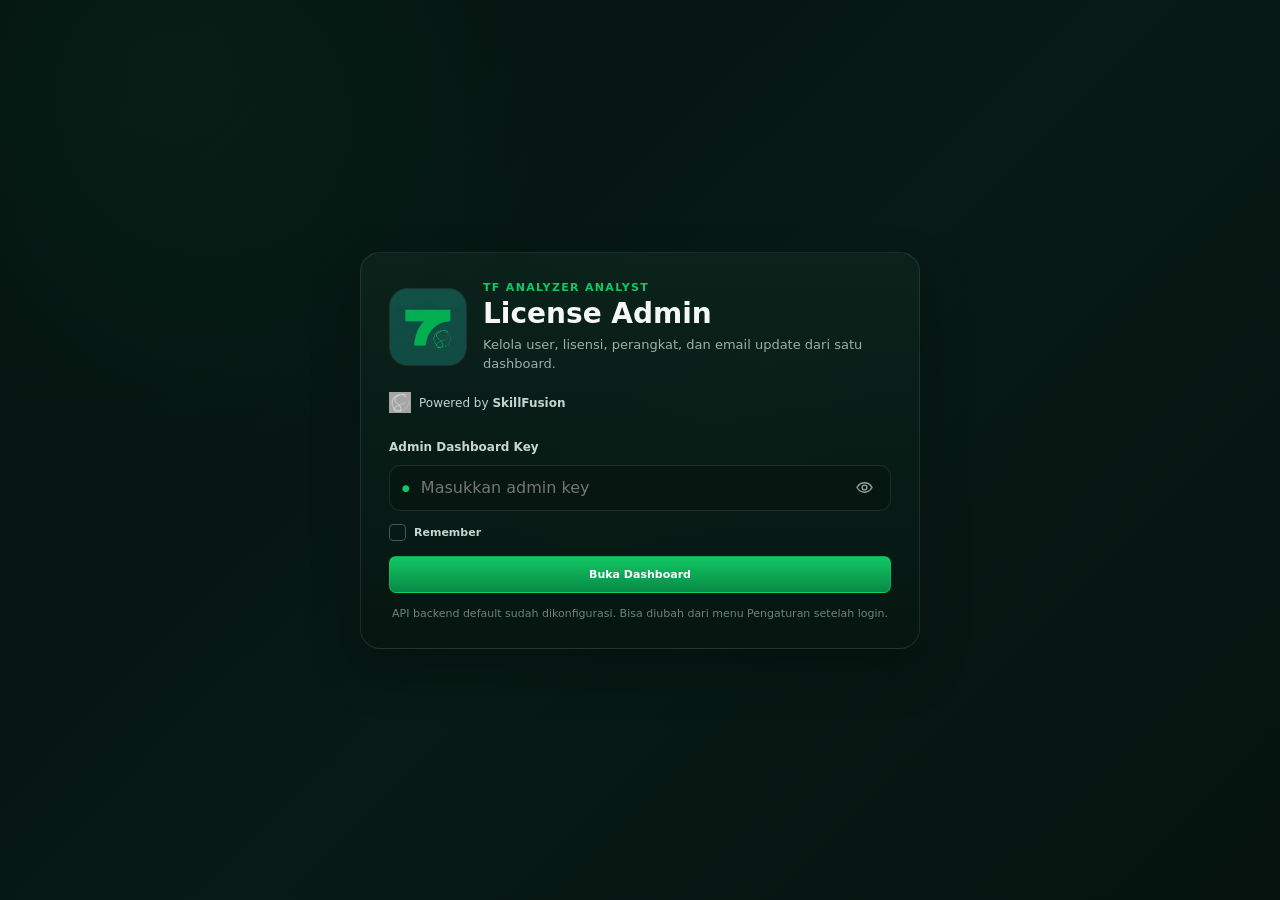
<file: index.html>
<!doctype html>
<html lang="id">
<head>
  <meta charset="utf-8" />
  <meta name="viewport" content="width=device-width,initial-scale=1,viewport-fit=cover" />
  <meta name="theme-color" content="#061511" />
  <meta name="color-scheme" content="dark" />
  <title>TF Analyzer Analyst — License Admin</title>
  <link rel="preload" href="assets/tf-analyzer-primary-v306.webp" as="image" type="image/webp" fetchpriority="high" />
  <link rel="stylesheet" href="styles.css?v=20261006-expiry" />
</head>
<body>
  <div class="ambient ambient-a"></div>
  <div class="ambient ambient-b"></div>

  <section id="loginView" class="auth-shell">
    <div class="auth-card">
      <div class="auth-brand">
        <img src="assets/tf-analyzer-primary-v306.webp" alt="TF Analyzer Analyst" class="auth-primary-logo" width="78" height="78" decoding="async" fetchpriority="high" />
        <div>
          <div class="eyebrow">TF ANALYZER ANALYST</div>
          <h1>License Admin</h1>
          <p>Kelola user, lisensi, perangkat, dan email update dari satu dashboard.</p>
        </div>
      </div>

      <div class="auth-branding">
        <img src="assets/skillfusion-mark-v306.webp" alt="SkillFusion" width="22" height="22" decoding="async" />
        <span>Powered by <strong>SkillFusion</strong></span>
      </div>

      <form id="loginForm" class="auth-form">
        <label for="adminKeyInput">Admin Dashboard Key</label>
        <div class="input-shell admin-key-shell">
          <span class="input-icon">●</span>
          <input id="adminKeyInput" type="password" autocomplete="current-password" required placeholder="Masukkan admin key" />
          <button id="toggleAdminKeyVisibility" class="password-toggle" type="button" aria-label="Tampilkan Admin Key" title="Tampilkan Admin Key" aria-pressed="false" style="-webkit-appearance:none;appearance:none;width:38px;height:38px;min-width:38px;min-height:38px;padding:0;margin:0;border:0;border-radius:8px;background:transparent;color:#8fa39b;display:inline-grid;place-items:center;line-height:0;cursor:pointer;touch-action:manipulation;">
            <svg class="eye-icon eye-open" width="20" height="20" viewBox="0 0 24 24" fill="none" stroke="currentColor" stroke-width="1.9" stroke-linecap="round" stroke-linejoin="round" aria-hidden="true" focusable="false" style="display:block;pointer-events:none;">
              <path d="M2.5 12s3.5-6 9.5-6 9.5 6 9.5 6-3.5 6-9.5 6-9.5-6-9.5-6Z"></path>
              <circle cx="12" cy="12" r="3"></circle>
            </svg>
            <svg class="eye-icon eye-closed" width="20" height="20" viewBox="0 0 24 24" fill="none" stroke="currentColor" stroke-width="1.9" stroke-linecap="round" stroke-linejoin="round" aria-hidden="true" focusable="false" style="display:none;pointer-events:none;">
              <path d="M3 3l18 18"></path>
              <path d="M10.6 6.2A10.7 10.7 0 0 1 12 6c6.3 0 9.7 6 9.7 6a16 16 0 0 1-3 3.8"></path>
              <path d="M6.2 6.3C3.7 8.1 2.3 12 2.3 12s3.4 6 9.7 6c1.7 0 3.2-.4 4.5-1"></path>
              <path d="M9.9 9.9a3 3 0 0 0 4.2 4.2"></path>
            </svg>
          </button>
        </div>
        <label class="remember-row" for="rememberAdminKey">
          <input id="rememberAdminKey" type="checkbox" />
          <span class="remember-box" aria-hidden="true"><span>✓</span></span>
          <strong>Remember</strong>
        </label>
        <button class="button button-primary button-wide" type="submit">Buka Dashboard</button>
      </form>
      <div id="configWarning" class="alert alert-error" hidden></div>
      <div class="auth-foot">API backend default sudah dikonfigurasi. Bisa diubah dari menu Pengaturan setelah login.</div>
    </div>
  </section>

  <div id="appView" class="app-shell" hidden>
    <header class="topbar">
      <div class="topbar-product">
        <img src="assets/tf-analyzer-primary-v306.webp" alt="TF Analyzer Analyst" class="topbar-logo" width="68" height="68" decoding="async" />
        <div>
          <div class="topbar-title">TF ANALYZER ANALYST</div>
          <div class="topbar-subtitle">License Admin Dashboard</div>
          <div class="owner-topline">Owner · Wilie Jonathan</div>
        </div>
      </div>

      <div class="skillfusion-mini" aria-label="SkillFusion branding">
        <img src="assets/skillfusion-mark-v306.webp" alt="SkillFusion logo" width="32" height="32" decoding="async" />
        <div>
          <strong>SkillFusion</strong>
          <span>Brand Ecosystem</span>
        </div>
      </div>
    </header>

    <aside class="sidebar">
      <nav class="side-nav" aria-label="Admin Navigation">
        <button class="nav-item active" data-nav="dashboard" type="button">
          <span class="nav-icon">▦</span><span>Dashboard</span>
        </button>
        <button class="nav-item" data-nav="add-user" type="button">
          <span class="nav-icon">＋</span><span>Tambah User</span>
        </button>
        <button class="nav-item" data-nav="users" type="button">
          <span class="nav-icon">☷</span><span>Manajemen User</span>
        </button>
        <button class="nav-item" data-nav="settings" type="button">
          <span class="nav-icon">⚙</span><span>Pengaturan</span>
        </button>
      </nav>

      <section class="daily-summary">
        <h3>Ringkasan Hari Ini</h3>
        <div class="summary-row"><span><i class="summary-dot active"></i>Total User</span><strong id="sideTotal">0</strong></div>
        <div class="summary-row"><span><i class="summary-dot active"></i>PC Online</span><strong id="sidePc">0</strong></div>
        <div class="summary-row"><span><i class="summary-dot active"></i>Mobile Online</span><strong id="sideMobile">0</strong></div>
        <div class="summary-row"><span><i class="summary-dot active"></i>Active License</span><strong id="sideActive">0</strong></div>
        <div class="summary-row"><span><i class="summary-dot muted"></i>Expired</span><strong id="sideExpired">0</strong></div>
      </section>

      <div class="sidebar-footer">
        <span>© 2026 SkillFusion</span>
        <strong>TF Analyzer Analyst</strong>
        <span class="owner-credit">Owner · Wilie Jonathan</span>
        <button id="lockBtn" class="text-button" type="button">Lock Dashboard</button>
      </div>
    </aside>

    <main class="content">
      <section id="dashboardSection" class="view-section active-section">
        <div class="stats-grid">
          <article class="stat-card">
            <div><span>TOTAL USER</span><strong id="statTotal">0</strong><small>Semua Terdaftar</small></div>
            <div class="stat-icon">◎</div>
          </article>
          <article class="stat-card">
            <div><span>LICENSE ACTIVE</span><strong id="statActive">0</strong><small>Lisensi Aktif</small><small class="expired-count">Expired User : <b id="statExpired">0</b></small></div>
            <div class="stat-icon">◆</div>
          </article>
          <article class="stat-card">
            <div><span>PC ONLINE</span><strong id="statPc">0</strong><small>Perangkat PC Online</small></div>
            <div class="stat-icon">▣</div>
          </article>
          <article class="stat-card">
            <div><span>MOBILE ONLINE</span><strong id="statMobile">0</strong><small>Perangkat Mobile Online</small></div>
            <div class="stat-icon">▯</div>
          </article>
        </div>

        <section class="panel search-panel">
          <div class="search-box">
            <span class="search-symbol">⌕</span>
            <input id="searchInput" type="search" placeholder="Cari email, token, plan, status, device, license id, dll..." autocomplete="off" />
            <span id="searchCount" class="search-count">0 user</span>
          </div>
        </section>

        <section id="usersSection" class="panel users-panel">
          <div class="panel-head">
            <div>
              <div class="panel-kicker">DAFTAR USER</div>
              <h2>License Users</h2>
            </div>
            <div class="bulk-actions">
              <button id="resetAllBtn" class="button button-reset-all" type="button" title="Reset slot PC + Mobile untuk semua user">↻ RESET ALL</button>
              <button id="sendAllBtn" class="button button-success" type="button">✉ SEND EMAIL ALL</button>
              <button id="sendAllUpdateBtn" class="button button-warning" type="button">✉ SEND EMAIL ALL UPDATE</button>
            </div>
          </div>

          <p id="emailReport" role="status" hidden style="white-space:pre-wrap;overflow-wrap:anywhere"></p>

          <div class="table-scroll desktop-table">
            <table>
              <thead>
                <tr>
                  <th>Status</th>
                  <th>Email</th>
                  <th>Plan</th>
                  <th>Token</th>
                  <th>License</th>
                  <th>Expired</th>
                  <th>Last Seen PC</th>
                  <th>Last Seen Mobile</th>
                  <th>Action</th>
                </tr>
              </thead>
              <tbody id="usersBody"></tbody>
            </table>
          </div>

          <div id="mobileUsers" class="mobile-users"></div>
          <div id="emptyState" class="empty-state" hidden>Tidak ada user yang cocok.</div>

          <div class="pagination-bar">
            <div id="pageSummary" class="page-summary">Menampilkan 0 data</div>
            <div class="pagination-controls">
              <button id="prevPageBtn" class="page-button" type="button">‹</button>
              <div id="pageButtons" class="page-buttons"></div>
              <button id="nextPageBtn" class="page-button" type="button">›</button>
              <select id="pageSizeSelect" class="page-size" aria-label="Jumlah data per halaman">
                <option value="5">5 / halaman</option>
                <option value="10" selected>10 / halaman</option>
                <option value="20">20 / halaman</option>
                <option value="50">50 / halaman</option>
              </select>
            </div>
          </div>
        </section>
      </section>

      <section id="addUserSection" class="view-section">
        <section class="panel form-panel">
          <div class="panel-head compact-head">
            <div>
              <div class="panel-kicker">TAMBAH USER</div>
              <h2>Buat License Baru</h2>
              <p>Email + plan akan menghasilkan token baru dari backend.</p>
            </div>
          </div>
          <form id="addUserForm" class="add-form">
            <label>
              <span>Email</span>
              <input id="newEmail" type="email" required placeholder="user@email.com" />
            </label>
            <label>
              <span>Plan</span>
              <select id="newPlan" required>
                <option value="">Pilih plan</option>
                <option value="TEST_1_DAY">Trial 1 Hari</option>
                <option value="MAIN_1M">1 Bulan</option>
                <option value="MAIN_3M">3 Bulan</option>
                <option value="MAIN_6M">6 Bulan</option>
                <option value="MAIN_1Y">1 Tahun</option>
                <option value="MAIN_PERMANENT">Permanent</option>
                <option value="BUNDLE_1M_ISIGNAL_1D">1 Bulan + iSignal 1 Hari</option>
                <option value="BUNDLE_1M_ISIGNAL_PREMIUM">1 Bulan + iSignal Premium</option>
                <option value="BUNDLE_3M_ISIGNAL_1D">3 Bulan + iSignal 1 Hari</option>
                <option value="BUNDLE_3M_ISIGNAL_PREMIUM">3 Bulan + iSignal Premium</option>
              </select>
            </label>
            <button class="button button-primary create-button" type="submit">+ Tambah User</button>
          </form>

          <div id="newTokenResult" class="token-result" hidden>
            <div>
              <span>TOKEN BARU</span>
              <strong id="newTokenValue"></strong>
            </div>
            <button id="copyNewTokenBtn" class="button button-secondary" type="button">Copy Token</button>
          </div>
        </section>
      </section>

      <section id="settingsSection" class="view-section">
        <section class="panel settings-panel">
          <div class="panel-head compact-head">
            <div>
              <div class="panel-kicker">PENGATURAN</div>
              <h2>System Settings</h2>
              <p>Pengaturan tersimpan khusus di browser ini.</p>
            </div>
          </div>

          <div class="settings-form-grid">
            <article class="setting-card">
              <div class="setting-head">
                <div>
                  <span>Backend API</span>
                  <strong id="apiStatusLabel">Configured</strong>
                </div>
                <i id="apiStatusDot" class="setting-status-dot"></i>
              </div>
              <label class="setting-field">
                <span>Custom Apps Script /exec URL</span>
                <input id="customApiUrlInput" type="url" spellcheck="false" placeholder="https://script.google.com/macros/s/.../exec" />
              </label>
              <div class="setting-actions">
                <button id="saveApiBtn" class="button button-primary" type="button">Save &amp; Test API</button>
                <button id="resetApiBtn" class="button" type="button">Reset Default</button>
              </div>
              <small id="apiStatusText">Menggunakan API default dari config.js.</small>
            </article>

            <article class="setting-card">
              <div class="setting-head">
                <div>
                  <span>Auto Refresh</span>
                  <strong id="autoRefreshLabel">Aktif</strong>
                </div>
                <label class="switch" title="Aktif/nonaktif auto refresh">
                  <input id="autoRefreshToggle" type="checkbox" checked />
                  <span></span>
                </label>
              </div>
              <label class="setting-field">
                <span>Interval</span>
                <select id="autoRefreshInterval">
                  <option value="10000">10 Detik</option>
                  <option value="15000">15 Detik</option>
                  <option value="30000">30 Detik</option>
                  <option value="60000">60 Detik</option>
                  <option value="120000">2 Menit</option>
                </select>
              </label>
              <small id="lastRefreshText">Belum ada refresh otomatis.</small>
            </article>

            <article class="setting-card brand-setting">
              <div class="setting-head">
                <div>
                  <span>Session</span>
                  <strong id="rememberStatusLabel">Tidak Disimpan</strong>
                </div>
              </div>
              <p><strong>Remember</strong> menyimpan Admin Key pada browser ini. Saat dashboard di-lock/logout, key tetap tersedia di kolom login sampai Anda memilih Forget.</p>
              <button id="forgetSessionBtn" class="button" type="button">Forget Saved Admin Key</button>
            </article>
          </div>
        </section>
      </section>
    </main>
  </div>

  <div id="planConfirmModal" class="confirm-modal" hidden aria-hidden="true">
    <div class="confirm-backdrop" data-modal-dismiss="true"></div>
    <section class="confirm-dialog" role="dialog" aria-modal="true" aria-labelledby="planConfirmTitle">
      <div class="confirm-icon">!</div>
      <div class="confirm-copy">
        <div class="panel-kicker">VERIFIKASI PERUBAHAN PLAN</div>
        <h3 id="planConfirmTitle">Confirm perubahan plan?</h3>
        <p id="planConfirmText">Pastikan plan yang dipilih sudah benar.</p>
        <div id="planConfirmSummary" class="confirm-summary"></div>
      </div>
      <div class="confirm-actions">
        <button id="planConfirmCancel" class="button confirm-cancel" type="button">Cancel</button>
        <button id="planConfirmOk" class="button button-primary confirm-ok" type="button">Confirm</button>
      </div>
    </section>
  </div>

  <div id="emailEditModal" class="confirm-modal" hidden aria-hidden="true">
    <div class="confirm-backdrop" data-modal-dismiss="true"></div>
    <form id="emailEditForm" class="confirm-dialog email-edit-dialog" role="dialog" aria-modal="true" aria-labelledby="emailEditTitle">
      <div class="confirm-icon edit-icon">✎</div>
      <div class="confirm-copy">
        <div class="panel-kicker">EDIT EMAIL USER</div>
        <h3 id="emailEditTitle">Ubah email</h3>
        <p>Email saat ini: <strong id="emailEditCurrent">-</strong></p>
        <label class="email-edit-field">
          <span>Email baru</span>
          <input id="emailEditInput" type="email" required autocomplete="off" spellcheck="false" placeholder="user@email.com" />
        </label>
        <small class="email-edit-note">TOKEN, LICENSE_ID, plan, dan data device tetap dipertahankan.</small>
      </div>
      <div class="confirm-actions">
        <button id="emailEditCancel" class="button confirm-cancel" type="button">Cancel</button>
        <button class="button button-primary confirm-ok" type="submit">Save Email</button>
      </div>
    </form>
  </div>

  <div id="deleteUserModal" class="confirm-modal delete-user-modal" hidden aria-hidden="true">
    <div class="confirm-backdrop" data-modal-dismiss="true"></div>
    <section class="confirm-dialog delete-dialog" role="dialog" aria-modal="true" aria-labelledby="deleteUserTitle">
      <div class="confirm-icon delete-icon">×</div>
      <div class="confirm-copy">
        <div class="panel-kicker danger-kicker">VERIFIKASI HAPUS USER</div>
        <h3 id="deleteUserTitle">Delete user?</h3>
        <p id="deleteUserText">Pastikan user yang dipilih sudah benar.</p>
        <div id="deleteUserSummary" class="delete-summary"></div>
      </div>
      <div class="confirm-actions">
        <button id="deleteUserNo" class="button confirm-cancel" type="button">No</button>
        <button id="deleteUserConfirm" class="button delete-confirm" type="button">Confirm</button>
      </div>
    </section>
  </div>

  <div id="resetAllModal" class="confirm-modal reset-all-modal" hidden aria-hidden="true">
    <div class="confirm-backdrop" data-reset-all-dismiss="true"></div>
    <section class="confirm-dialog reset-all-dialog" role="dialog" aria-modal="true" aria-labelledby="resetAllTitle">
      <div class="confirm-icon reset-all-icon">↻</div>
      <div class="confirm-copy">
        <div class="panel-kicker reset-all-kicker">RESET MASSAL PERANGKAT</div>
        <h3 id="resetAllTitle">Reset ALL PC + Mobile?</h3>
        <p>Tindakan ini akan mereset slot perangkat <strong>PC dan Mobile untuk seluruh user</strong>, termasuk user yang sedang online.</p>
        <div class="reset-all-summary">
          <div><span>Target</span><strong>SEMUA USER</strong></div>
          <div><span>PC</span><strong>RESET + OFFLINE</strong></div>
          <div><span>Mobile</span><strong>RESET + OFFLINE</strong></div>
          <small>Token, email, plan, LICENSE_ID, dan masa aktif tetap dipertahankan. Filter pencarian/pagination tidak membatasi aksi ini.</small>
        </div>
      </div>
      <div class="confirm-actions">
        <button id="resetAllNo" class="button confirm-cancel" type="button">No</button>
        <button id="resetAllConfirm" class="button reset-all-confirm" type="button">Confirm Reset ALL</button>
      </div>
    </section>
  </div>

  <div id="busyOverlay" class="busy-overlay" hidden>
    <div class="loader-ring"></div>
    <strong id="busyText">Memproses...</strong>
  </div>
  <div id="toast" class="toast" hidden></div>

  <script src="config.js?v=20261028-user-order-mail"></script>
  <script src="app.js?v=20261028-user-order-mail"></script>
</body>
</html>
</file>
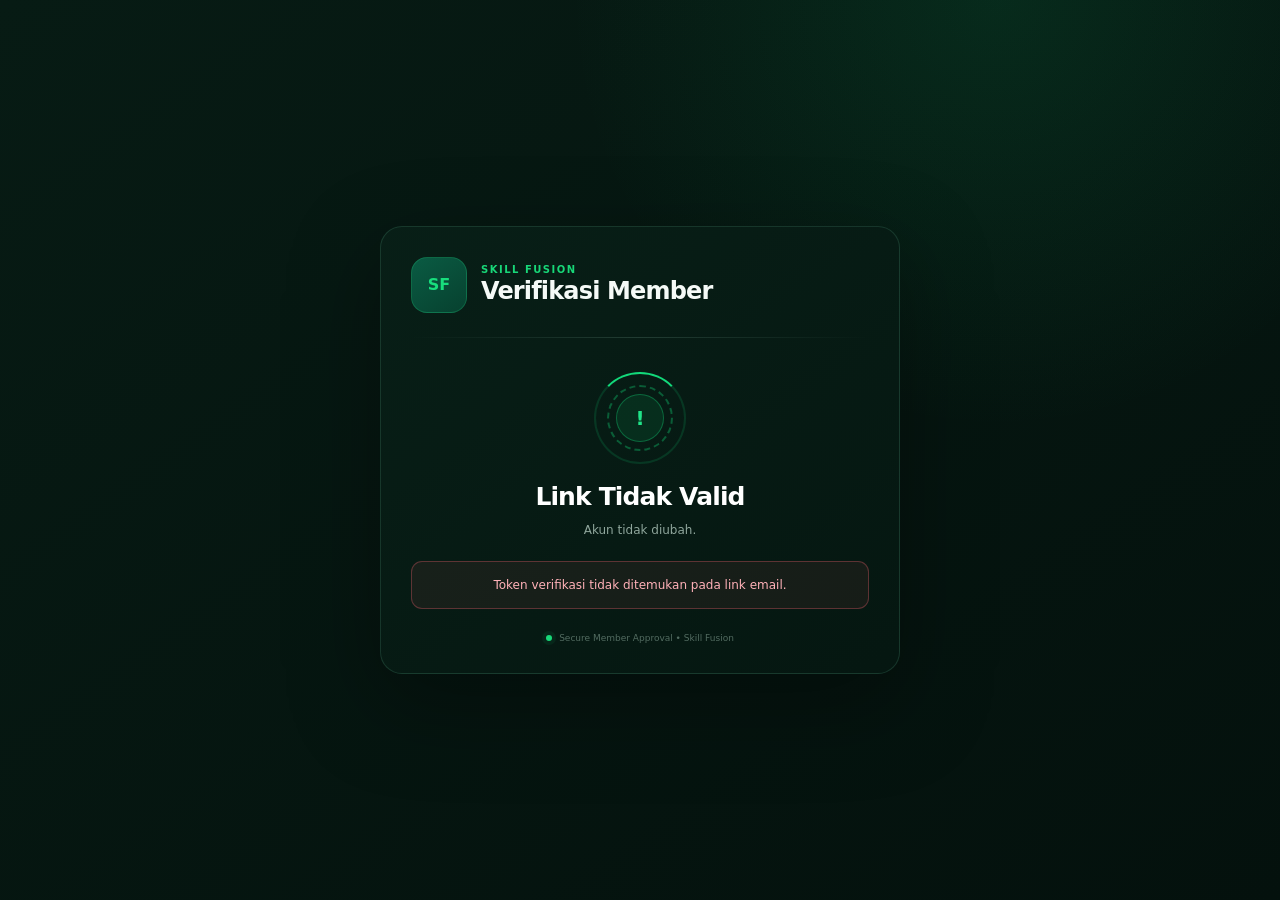
<file: member-approve.html>
<!doctype html>
<html lang="id">
<head>
  <meta charset="utf-8">
  <meta name="viewport" content="width=device-width,initial-scale=1,viewport-fit=cover">
  <meta name="color-scheme" content="dark">
  <meta name="theme-color" content="#061710">
  <title>Skill Fusion — Verifikasi Member</title>
  <style>
    *{box-sizing:border-box}html,body{margin:0;min-height:100%;font-family:Inter,ui-sans-serif,system-ui,-apple-system,BlinkMacSystemFont,"Segoe UI",sans-serif;background:#061710;color:#f5faf7}body{min-height:100vh;display:grid;place-items:center;padding:22px;background:radial-gradient(circle at 78% 0,rgba(18,217,122,.10),transparent 32%),linear-gradient(145deg,#071b14,#04110d)}
    .card{width:min(520px,100%);padding:30px;border:1px solid rgba(91,174,141,.20);border-radius:22px;background:linear-gradient(145deg,rgba(8,31,23,.99),rgba(5,23,17,.99));box-shadow:0 30px 90px rgba(0,0,0,.34)}
    .brand{display:flex;align-items:center;gap:14px}.logo{width:56px;height:56px;display:grid;place-items:center;border:1px solid rgba(37,221,133,.22);border-radius:16px;background:linear-gradient(145deg,#0a5b43,#07412f);color:#18dd7d;font-weight:900}.eyebrow{display:block;color:#18d778;font-size:10px;font-weight:900;letter-spacing:.15em}.brand h1{margin:4px 0 0;font-size:24px;line-height:1.08;letter-spacing:-.035em}.line{height:1px;margin:24px 0;background:linear-gradient(90deg,transparent,rgba(129,176,157,.22),transparent)}
    .state{text-align:center;padding:10px 0 2px}.rings{position:relative;width:92px;height:92px;margin:0 auto 18px;display:grid;place-items:center}.ring{position:absolute;inset:0;border-radius:50%;border:2px solid rgba(18,217,122,.15)}.ring.a{border-top-color:#12d97a;animation:spin 1s linear infinite}.ring.b{inset:13px;border-style:dashed;border-color:rgba(18,217,122,.35);animation:spin 1.7s linear infinite reverse}.core{width:48px;height:48px;display:grid;place-items:center;border-radius:50%;border:1px solid rgba(18,217,122,.34);background:rgba(18,217,122,.10);color:#20e488;font-size:20px;font-weight:900}@keyframes spin{to{transform:rotate(360deg)}}
    .state h2{margin:0;color:#fff;font-size:25px;letter-spacing:-.035em}.state p{margin:10px auto 0;max-width:410px;color:#8fa69c;font-size:12px;line-height:1.65}.result{margin-top:20px;padding:14px;border-radius:11px;border:1px solid rgba(18,217,122,.24);background:rgba(18,217,122,.07);color:#c9f3dc;font-size:12px;line-height:1.55;overflow-wrap:anywhere}.result.error{border-color:rgba(255,101,114,.30);background:rgba(255,101,114,.07);color:#ffb1b8}.result.warn{border-color:rgba(233,189,89,.30);background:rgba(233,189,89,.07);color:#efd38e}.done{margin-top:16px;color:#6f877c;font-size:10px;line-height:1.6}.foot{margin-top:22px;text-align:center;color:#526b60;font-size:9px}.dot{display:inline-block;width:6px;height:6px;margin-right:7px;border-radius:50%;background:#18d778;box-shadow:0 0 0 4px rgba(24,215,120,.07)}[hidden]{display:none!important}
  </style>
</head>
<body>
  <main class="card">
    <div class="brand"><div class="logo">SF</div><div><span class="eyebrow">SKILL FUSION</span><h1>Verifikasi Member</h1></div></div>
    <div class="line"></div>
    <section class="state">
      <div id="rings" class="rings"><span class="ring a"></span><span class="ring b"></span><span id="core" class="core">✓</span></div>
      <h2 id="title">Mengaktifkan Member...</h2>
      <p id="subtitle">Mohon tunggu. Sistem sedang mengaktifkan akun member melalui link aman satu kali pakai.</p>
      <div id="result" class="result" hidden></div>
      <div id="doneText" class="done" hidden>Proses selesai. Anda tidak perlu membuka Admin Dashboard. Halaman ini boleh ditutup.</div>
    </section>
    <div class="foot"><span class="dot"></span>Secure Member Approval • Skill Fusion</div>
  </main>

  <script>
  (()=>{
    "use strict";
    const API_URL="https://script.google.com/macros/s/AKfycbzUbx40vGvuCS4hQEOdfs-DeSU_TY-9zWXXPZzOKn3D9h0m5pQQYD6GGNCefufvsrv2eA/exec";
    const token=new URLSearchParams(location.search).get("token")||"";
    const title=document.getElementById("title");
    const subtitle=document.getElementById("subtitle");
    const result=document.getElementById("result");
    const rings=document.getElementById("rings");
    const core=document.getElementById("core");
    const doneText=document.getElementById("doneText");

    function finish(kind,heading,text,done=true){
      rings.querySelectorAll(".ring").forEach(el=>el.style.animation="none");
      result.className="result"+(kind?" "+kind:"");
      result.textContent=text;
      result.hidden=false;
      title.textContent=heading;
      subtitle.textContent=kind==="error"?"Akun tidak diubah.":"Status member sudah diperbarui secara otomatis.";
      core.textContent=kind==="error"?"!":"✓";
      doneText.hidden=!done;
    }

    async function approve(){
      if(!token){finish("error","Link Tidak Valid","Token verifikasi tidak ditemukan pada link email.",false);return}
      const c=new AbortController();
      const timer=setTimeout(()=>c.abort(),35000);
      try{
        const r=await fetch(API_URL,{method:"POST",headers:{"Content-Type":"text/plain;charset=utf-8"},cache:"no-store",redirect:"follow",signal:c.signal,body:JSON.stringify({action:"member_auth",command:"approve_registration",approvalToken:token})});
        const raw=await r.text();
        let p;
        try{p=JSON.parse(raw||"{}")}catch(_){throw new Error("Response server tidak valid.")}
        if(!r.ok||p.success===false||p.ok===false){const e=new Error(p.message||p.error||p.code||`HTTP_${r.status}`);e.code=p.code||"";throw e}
        finish("","Member Berhasil Diaktifkan",p.message||`Akun ${p.email||"member"} sudah ACTIVE. Email konfirmasi telah dikirim ke user.`);
      }catch(e){
        const code=String(e.code||"").toUpperCase();
        if(code==="APPROVAL_ALREADY_USED") finish("warn","Link Sudah Digunakan",e.message||"Link approval ini sudah pernah digunakan.");
        else if(code==="APPROVAL_EXPIRED") finish("error","Link Kedaluwarsa",e.message||"Link approval sudah kedaluwarsa.",false);
        else finish("error","Verifikasi Gagal",e.name==="AbortError"?"Server sedang lambat. Silakan buka link kembali.":(e.message||"Approval gagal."),false);
      }finally{clearTimeout(timer)}
    }

    approve();
  })();
  </script>
</body>
</html>
</file>
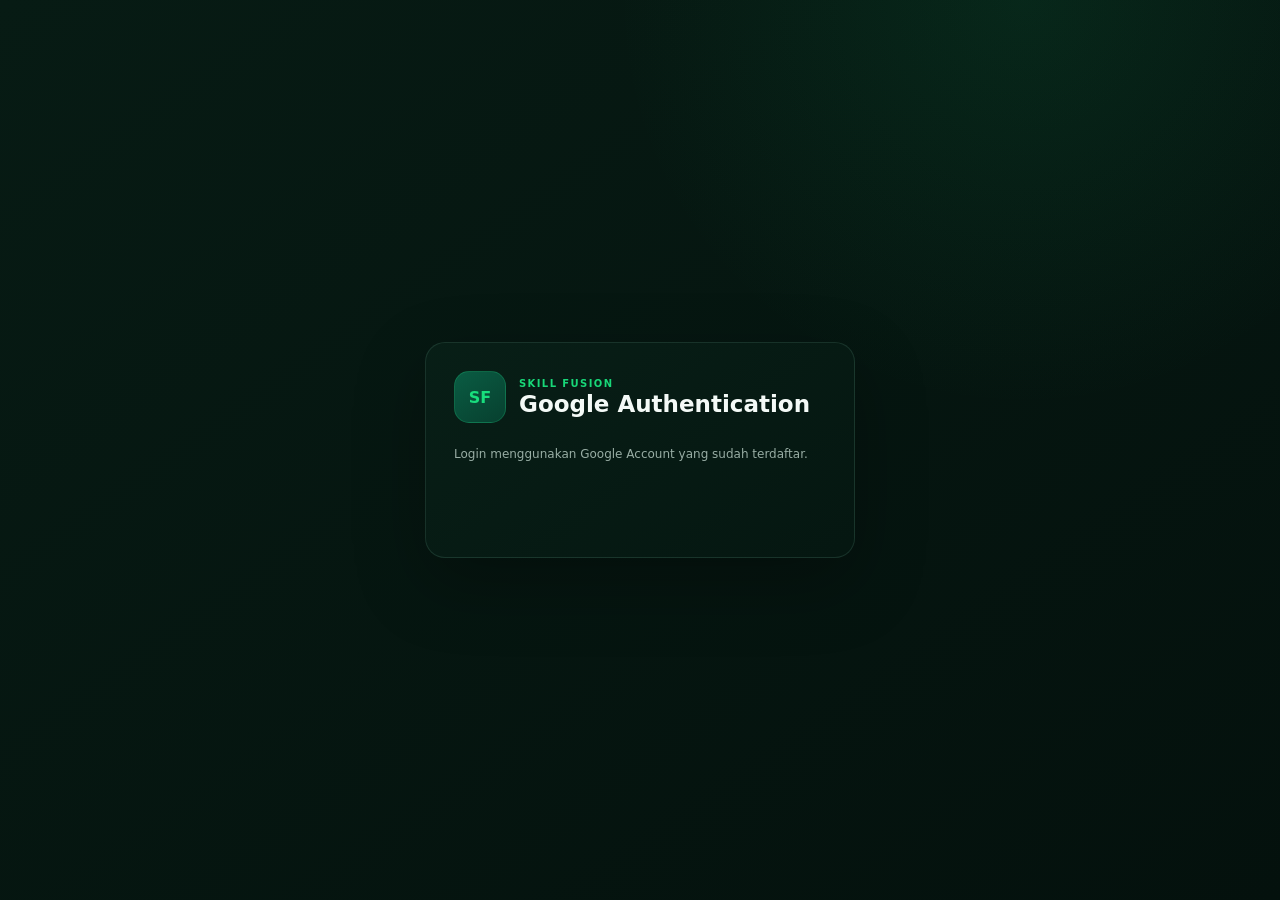
<file: member-auth-relay.html>
<!doctype html>
<html lang="id">
<head>
<meta charset="utf-8">
<meta name="viewport" content="width=device-width,initial-scale=1,viewport-fit=cover">
<meta name="color-scheme" content="dark">
<title>Skill Fusion — Google Authentication</title>
<style>
*{box-sizing:border-box}html,body{margin:0;min-height:100%;font-family:Inter,ui-sans-serif,system-ui,-apple-system,BlinkMacSystemFont,"Segoe UI",sans-serif;background:#061710;color:#f4faf7}body{min-height:100vh;display:grid;place-items:center;padding:20px;background:radial-gradient(circle at 80% 0,rgba(23,205,116,.09),transparent 30%),linear-gradient(145deg,#071b14,#04110d)}.card{width:min(430px,100%);padding:28px;border:1px solid rgba(106,165,142,.18);border-radius:20px;background:linear-gradient(145deg,rgba(8,31,23,.98),rgba(5,23,17,.99));box-shadow:0 25px 70px rgba(0,0,0,.28)}.brand{display:flex;align-items:center;gap:13px}.logo{width:52px;height:52px;display:grid;place-items:center;border-radius:15px;border:1px solid rgba(36,224,135,.22);background:linear-gradient(145deg,#0a5c43,#07402f);color:#18dd7d;font-weight:900}.eyebrow{display:block;color:#18d778;font-size:10px;font-weight:900;letter-spacing:.14em}.brand h1{margin:3px 0 0;font-size:23px;line-height:1.1}.copy{margin:22px 0 18px;color:#98ada4;font-size:12px;line-height:1.6}.google{min-height:46px;display:flex;justify-content:center;align-items:center}.msg{margin-top:16px;padding:11px 12px;border-radius:10px;border:1px solid rgba(24,215,120,.22);background:rgba(24,215,120,.07);color:#bdf2d5;font-size:11px;line-height:1.5;overflow-wrap:anywhere}.msg.error{border-color:rgba(255,101,114,.28);background:rgba(255,101,114,.07);color:#ffafb6}.msg.warn{border-color:rgba(233,189,89,.30);background:rgba(233,189,89,.07);color:#eed28a}.loading{margin-top:16px;display:flex;align-items:center;justify-content:center;gap:9px;color:#9cb0a7;font-size:11px}.spin{width:17px;height:17px;border:2px solid rgba(24,215,120,.16);border-top-color:#18d778;border-radius:50%;animation:spin .75s linear infinite}@keyframes spin{to{transform:rotate(360deg)}}[hidden]{display:none!important}
</style>
</head>
<body>
<main class="card">
  <div class="brand"><div class="logo">SF</div><div><span class="eyebrow">SKILL FUSION</span><h1>Google Authentication</h1></div></div>
  <p class="copy" id="copy">Pilih Google Account untuk melanjutkan.</p>
  <div id="googleBtn" class="google"></div>
  <div id="loading" class="loading" hidden><span class="spin"></span><span id="loadingText">Memverifikasi Google Account...</span></div>
  <div id="msg" class="msg" hidden></div>
</main>
<script src="https://accounts.google.com/gsi/client" async defer></script>
<script>
(()=>{
  "use strict";
  const API_URL="https://script.google.com/macros/s/AKfycbzUbx40vGvuCS4hQEOdfs-DeSU_TY-9zWXXPZzOKn3D9h0m5pQQYD6GGNCefufvsrv2eA/exec";
  const CLIENT_ID="115969098046-alnc03479m380nhjk9n0fqtqhboa0081.apps.googleusercontent.com";
  const MEMBER_URL="https://skillfusion.framer.website/Memberarea";
  const FRAMER_ORIGIN="https://skillfusion.framer.website";
  const qs=new URLSearchParams(location.search);
  const mode=qs.get("mode")==="register"?"register":"login";
  const callerOrigin=qs.get("origin")||"*";
  const msg=document.getElementById("msg"),loading=document.getElementById("loading"),loadingText=document.getElementById("loadingText"),host=document.getElementById("googleBtn");
  let activePacket=null,ackReceived=false,fallbackTimer=null;

  document.getElementById("copy").textContent=mode==="register"?"Daftar menggunakan Google Account Anda.":"Login menggunakan Google Account yang sudah terdaftar.";
  const show=(text,type="")=>{msg.textContent=text||"";msg.className="msg"+(type?" "+type:"");msg.hidden=!text};
  const busy=(on,text="Memverifikasi Google Account...")=>{loading.hidden=!on;loadingText.textContent=text;host.hidden=!!on};

  function postPacket(packet){
    try{
      if(!window.opener||window.opener.closed)return false;
      let sent=false;
      try{window.opener.top.postMessage(packet,FRAMER_ORIGIN);sent=true}catch(_){}
      try{window.opener.postMessage(packet,callerOrigin==="null"?"*":callerOrigin);sent=true}catch(_){}
      return sent;
    }catch(_){return false}
  }

  function notify(payload){postPacket({source:"skill-fusion-auth-relay",...payload})}
  const closeSoon=(ms=350)=>setTimeout(()=>{try{window.close()}catch(_){}},ms);

  function fallbackToMemberArea(){
    if(ackReceived||!activePacket)return;
    const token=String(activePacket.sessionToken||"").trim();
    if(!token){busy(false);show("Session token tidak tersedia.","error");return}
    busy(true,"Membuka Member Area...");
    show("Login berhasil. Menyiapkan akses Member Area...");
    const handoff=MEMBER_URL+"#sf_handoff="+encodeURIComponent(token);
    try{
      if(window.opener&&!window.opener.closed){
        window.opener.top.location=handoff;
        closeSoon(500);
        return;
      }
    }catch(_){}
    busy(false);
    show("Login berhasil tetapi Member Area tidak dapat dibuka otomatis. Tutup popup lalu coba lagi.","warn");
  }

  function startActiveHandoff(payload){
    activePacket={source:"skill-fusion-auth-relay",...payload};
    ackReceived=false;
    busy(true,"Menyimpan session aman...");
    show("");
    postPacket(activePacket);
    clearTimeout(fallbackTimer);
    fallbackTimer=setTimeout(fallbackToMemberArea,1800);
  }

  window.addEventListener("message",event=>{
    const data=event.data||{};
    if(data.source!=="skill-fusion-session-ack"||!activePacket)return;
    if(data.ok){
      ackReceived=true;
      clearTimeout(fallbackTimer);
      busy(true,"Session tersimpan. Membuka Member Area...");
      show("Session aman berhasil disimpan.");
      closeSoon(300);
    }else{
      clearTimeout(fallbackTimer);
      fallbackToMemberArea();
    }
  });

  async function api(command,data={}){
    const c=new AbortController(),t=setTimeout(()=>c.abort(),35000);
    try{
      const r=await fetch(API_URL,{method:"POST",headers:{"Content-Type":"text/plain;charset=utf-8"},cache:"no-store",redirect:"follow",signal:c.signal,body:JSON.stringify({action:"member_auth",command,userAgent:navigator.userAgent,...data})});
      const raw=await r.text();
      let p;try{p=JSON.parse(raw||"{}")}catch(_){throw new Error("INVALID_SERVER_RESPONSE")}
      if(!r.ok||p.success===false||p.ok===false){const e=new Error(p.message||p.error||p.code||"AUTH_FAILED");e.code=p.code||p.status||"";throw e}
      return p;
    }catch(e){if(e&&e.name==="AbortError")throw new Error("Server sedang lambat. Silakan coba lagi.");throw e}finally{clearTimeout(t)}
  }

  function isExistingActiveRegistration(reg){return String(reg?.status||"").toUpperCase()==="ACTIVE"&&String(reg?.message||"").trim()==="Akun sudah aktif. Silakan Login."}
  function isExistingPendingRegistration(reg){return String(reg?.status||"").toUpperCase()==="PENDING"&&String(reg?.message||"").trim()==="Google Account berhasil diverifikasi. Akun menunggu persetujuan admin."}

  async function handleGoogle(response){
    if(!response?.credential)return;
    busy(true);show("");
    try{
      if(mode==="register"){
        const reg=await api("register",{credential:response.credential});
        const status=String(reg.status||"").toUpperCase();
        if(isExistingActiveRegistration(reg)){const text="Email Google ini sudah terdaftar sebagai Member Skill Fusion. Silakan gunakan menu Login, bukan Sign Up / Register.";show(text,"warn");notify({ok:false,mode,status:"EMAIL_ALREADY_REGISTERED",message:text});closeSoon(900);return}
        if(isExistingPendingRegistration(reg)){const text="Email Google ini sudah terdaftar dan masih menunggu verifikasi admin. Anda tidak perlu mendaftar ulang.";show(text,"warn");notify({ok:true,mode,status:"PENDING",alreadyRegistered:true,message:text});closeSoon(900);return}
        if(status==="PENDING"){const text="Google Account berhasil diverifikasi. Akun sedang menunggu verifikasi admin Skill Fusion.";show(text,"warn");notify({ok:true,mode,status:"PENDING",message:text});closeSoon(900);return}
        if(status==="SUSPENDED"){const text="Email Google ini sudah terdaftar, tetapi account sedang di-Suspend.";show(text,"error");notify({ok:false,mode,status:"SUSPENDED",message:text});closeSoon(900);return}
        const login=await api("google_login",{credential:response.credential});
        startActiveHandoff({ok:true,mode,status:"ACTIVE",sessionToken:login.sessionToken,expiresAt:login.expiresAt,member:login.member,redirectUrl:login.redirectUrl||MEMBER_URL});
        return;
      }
      const login=await api("google_login",{credential:response.credential});
      startActiveHandoff({ok:true,mode,status:"ACTIVE",sessionToken:login.sessionToken,expiresAt:login.expiresAt,member:login.member,redirectUrl:login.redirectUrl||MEMBER_URL});
    }catch(e){
      const code=String(e.code||"").toUpperCase();let text=e.message||"Proses autentikasi gagal.",type="error";
      if(code==="PENDING_APPROVAL"){text="Google Account sudah terdaftar dan masih menunggu verifikasi admin Skill Fusion.";type="warn"}
      else if(code==="NOT_REGISTERED"){text="Email belum terdaftar. Silakan Register terlebih dahulu.";type="warn"}
      else if(code==="ACCOUNT_SUSPENDED"){text="Account sedang di-Suspend."}
      show(text,type);notify({ok:false,mode,status:code,message:text});if(code==="PENDING_APPROVAL")closeSoon(900);busy(false)
    }
  }

  function init(){
    if(!window.google?.accounts?.id){setTimeout(init,120);return}
    google.accounts.id.initialize({client_id:CLIENT_ID,callback:handleGoogle,auto_select:false,cancel_on_tap_outside:true,ux_mode:"popup"});
    google.accounts.id.renderButton(host,{type:"standard",theme:"filled_black",size:"large",shape:"rectangular",text:mode==="register"?"signup_with":"signin_with",logo_alignment:"left",width:Math.min(360,Math.max(260,host.clientWidth||320))});
  }
  init();
})();
</script>
</body>
</html>
</file>
<file: styles.css>
:root {
  --bg: #061410;
  --bg-2: #081c16;
  --panel: #0a1d18;
  --panel-2: #0c231c;
  --line: rgba(255,255,255,.09);
  --line-soft: rgba(255,255,255,.055);
  --text: #f4f7f5;
  --muted: #9cafaa;
  --green: #10c865;
  --green-2: #078d48;
  --green-soft: rgba(16,200,101,.12);
  --gold: #e0b56c;
  --yellow: #f5ae15;
  --blue: #4387f5;
  --red: #e24c5c;
  --gray-dot: #52625d;
  --radius: 14px;
  --shadow: 0 22px 48px rgba(0,0,0,.26);
}
* { box-sizing: border-box; }
[hidden] { display: none !important; }
html { background: var(--bg); }
body {
  margin: 0;
  min-height: 100vh;
  font-family: Inter, ui-sans-serif, system-ui, -apple-system, BlinkMacSystemFont, "Segoe UI", sans-serif;
  color: var(--text);
  background:
    radial-gradient(circle at 13% 8%, rgba(10,127,76,.11), transparent 28%),
    linear-gradient(135deg, #05110e 0%, #071a15 52%, #06130f 100%);
}
button, input, select { font: inherit; }
button { cursor: pointer; }
.ambient { position: fixed; border-radius: 50%; filter: blur(90px); pointer-events: none; opacity: .08; z-index: -1; }
.ambient-a { width: 520px; height: 520px; background: #00d36d; top: -200px; left: -220px; }
.ambient-b { width: 480px; height: 480px; background: #d4a85e; right: -250px; top: 40px; }

/* AUTH */
.auth-shell { min-height: 100vh; display: grid; place-items: center; padding: 20px; }
.auth-card {
  width: min(560px, 100%);
  padding: 28px;
  border: 1px solid var(--line);
  border-radius: 20px;
  background: linear-gradient(180deg, rgba(11,35,28,.96), rgba(6,23,18,.97));
  box-shadow: var(--shadow);
}
.auth-brand { display: flex; gap: 16px; align-items: center; }
.auth-primary-logo { width: 78px; height: 78px; border-radius: 18px; object-fit: cover; border: 1px solid var(--line); }
.eyebrow { color: var(--green); font-weight: 800; font-size: 11px; letter-spacing: .12em; }
.auth-brand h1 { margin: 3px 0 5px; font-size: 28px; }
.auth-brand p { margin: 0; color: var(--muted); font-size: 13px; line-height: 1.5; }
.auth-branding {
  display: inline-flex; align-items: center; gap: 8px; margin-top: 18px;
  color: #c5d3cf; font-size: 12px;
}
.auth-branding img { width: 22px; height: 22px; object-fit: contain; }
.auth-form { display: grid; gap: 11px; margin-top: 22px; }
.auth-form label { color: #c8d6d2; font-size: 12px; font-weight: 600; }
.input-shell { min-height: 46px; display: flex; align-items: center; gap: 9px; border: 1px solid var(--line); border-radius: 11px; padding: 0 12px; background: #061712; }
.input-icon { color: var(--green); font-size: 9px; }
.input-shell input { flex: 1; min-width: 0; border: 0; outline: 0; color: var(--text); background: transparent; }
.admin-key-shell { padding-right: 7px; }
.password-toggle {
  width: 36px;
  height: 36px;
  flex: 0 0 36px;
  display: inline-grid;
  place-items: center;
  border: 0;
  border-radius: 8px;
  background: transparent;
  color: #8fa39b;
  cursor: pointer;
  transition: background .16s ease, color .16s ease, transform .16s ease;
  -webkit-appearance: none;
  appearance: none;
  padding: 0;
  margin: 0;
  line-height: 0;
  touch-action: manipulation;
}
.password-toggle:hover { background: rgba(255,255,255,.055); color: #dce8e3; }
.password-toggle:focus-visible { outline: 2px solid rgba(16,200,101,.72); outline-offset: 1px; }
.password-toggle:active { transform: scale(.96); }
.password-toggle .eye-icon {
  width: 19px;
  height: 19px;
  fill: none;
  stroke: currentColor;
  stroke-width: 1.8;
  stroke-linecap: round;
  stroke-linejoin: round;
  pointer-events: none;
}
.password-toggle .eye-closed { display: none; }
.password-toggle.is-visible .eye-open { display: none; }
.password-toggle.is-visible .eye-closed { display: block; }
.auth-foot { margin-top: 14px; color: #6f827b; font-size: 11px; text-align: center; }
.alert { margin-top: 12px; border-radius: 10px; padding: 10px 12px; font-size: 12px; }
.alert-error { border: 1px solid rgba(226,76,92,.30); background: rgba(226,76,92,.10); color: #ffadb7; }

/* APP GRID */
.app-shell {
  min-height: 100vh;
  display: grid;
  grid-template-columns: 220px minmax(0,1fr);
  grid-template-rows: 104px minmax(0,1fr);
  grid-template-areas: "header header" "sidebar main";
  width: min(1540px, 100%);
  margin: 0 auto;
  border-left: 1px solid rgba(255,255,255,.03);
  border-right: 1px solid rgba(255,255,255,.03);
  background: rgba(4,15,12,.36);
}
.topbar {
  grid-area: header;
  min-height: 104px;
  display: flex;
  align-items: center;
  justify-content: space-between;
  gap: 20px;
  padding: 15px 28px;
  border-bottom: 1px solid var(--line);
  background: rgba(4,16,13,.95);
}
.topbar-product { display: flex; align-items: center; gap: 16px; min-width: 0; }
.topbar-logo { width: 68px; height: 68px; border-radius: 14px; object-fit: cover; border: 1px solid var(--line); box-shadow: 0 8px 24px rgba(0,0,0,.24); }
.topbar-title { font-size: 23px; line-height: 1.1; font-weight: 800; letter-spacing: .02em; }
.topbar-subtitle { margin-top: 5px; color: var(--green); font-size: 16px; font-weight: 500; }
.skillfusion-mini { display: flex; align-items: center; gap: 8px; flex-shrink: 0; opacity: .88; }
.skillfusion-mini img { width: 32px; height: 32px; object-fit: contain; }
.skillfusion-mini strong { display: block; font-size: 14px; line-height: 1.1; }
.skillfusion-mini span { display: block; color: #7f918b; font-size: 9px; letter-spacing: .06em; margin-top: 2px; }

.sidebar {
  grid-area: sidebar;
  position: sticky;
  top: 0;
  align-self: start;
  min-height: calc(100vh - 104px);
  display: flex;
  flex-direction: column;
  gap: 18px;
  padding: 22px 16px 18px;
  border-right: 1px solid var(--line-soft);
  background: linear-gradient(180deg, rgba(5,25,19,.92), rgba(4,18,15,.85));
}
.side-nav { display: grid; gap: 8px; }
.nav-item {
  width: 100%; min-height: 48px; display: flex; align-items: center; gap: 12px;
  border: 0; border-radius: 9px; padding: 0 14px;
  color: #c2ceca; background: transparent; text-align: left; font-weight: 500;
}
.nav-item:hover { background: rgba(255,255,255,.035); color: white; }
.nav-item.active { background: linear-gradient(90deg, rgba(0,120,60,.65), rgba(0,83,44,.34)); color: white; }
.nav-icon { width: 20px; color: #b8c8c2; font-size: 19px; text-align: center; }
.nav-item.active .nav-icon { color: #00ef7a; }
.daily-summary {
  margin-top: auto;
  padding: 15px;
  border: 1px solid var(--line);
  border-radius: 10px;
  background: rgba(255,255,255,.025);
}
.daily-summary h3 { margin: 0 0 14px; font-size: 13px; }
.summary-row { display: flex; justify-content: space-between; align-items: center; gap: 10px; margin: 10px 0; font-size: 12px; }
.summary-row span { color: var(--muted); }
.summary-dot { display: inline-block; width: 7px; height: 7px; border-radius: 50%; margin-right: 8px; }
.summary-dot.active { background: #1abb65; }
.summary-dot.muted { background: #5d706a; }
.sidebar-footer { display: grid; gap: 3px; color: #8c9b96; font-size: 10px; }
.sidebar-footer strong { color: #b7c4c0; font-weight: 500; }
.text-button { width: max-content; margin-top: 8px; border: 0; padding: 0; color: #7fb69d; background: transparent; font-size: 10px; }
.text-button:hover { color: #b8f2d4; }

.content { grid-area: main; min-width: 0; padding: 24px; }
.view-section { display: none; }
.view-section.active-section { display: block; }
.stats-grid { display: grid; grid-template-columns: repeat(4, minmax(0,1fr)); gap: 16px; }
.stat-card {
  min-height: 135px; display: flex; align-items: center; justify-content: space-between; gap: 14px;
  padding: 18px 20px; border: 1px solid var(--line); border-radius: var(--radius);
  background: linear-gradient(140deg, rgba(255,255,255,.022), rgba(9,33,26,.66));
  box-shadow: 0 10px 30px rgba(0,0,0,.15);
}
.stat-card span { display: block; color: #d2dad7; font-size: 12px; font-weight: 700; }
.stat-card strong { display: block; margin: 8px 0 3px; font-size: 29px; }
.stat-card small { color: var(--muted); font-size: 11px; }
.stat-icon { color: #0bab59; font-size: 38px; opacity: .95; }
.panel {
  margin-top: 18px;
  border: 1px solid var(--line-soft);
  border-radius: var(--radius);
  background: linear-gradient(180deg, rgba(11,31,25,.80), rgba(7,24,19,.72));
  box-shadow: 0 18px 42px rgba(0,0,0,.16);
}
.search-panel { padding: 12px 16px; }
.search-box { display: flex; align-items: center; gap: 10px; min-height: 48px; border: 1px solid rgba(255,255,255,.055); border-radius: 9px; padding: 0 13px; background: rgba(255,255,255,.025); }
.search-symbol { font-size: 19px; color: #d8e1de; }
.search-box input { flex: 1; min-width: 0; border: 0; outline: 0; background: transparent; color: var(--text); font-size: 13px; }
.search-box input::placeholder { color: #889b94; }
.search-count { color: #768a83; font-size: 10px; white-space: nowrap; }
.users-panel { overflow: hidden; }
.panel-head { min-height: 62px; display: flex; align-items: center; justify-content: space-between; gap: 14px; padding: 13px 20px; border-bottom: 1px solid var(--line); }
.panel-kicker { color: var(--green); font-weight: 800; font-size: 12px; letter-spacing: .05em; }
.panel-head h2 { margin: 3px 0 0; font-size: 14px; font-weight: 600; color: #c7d2ce; }
.bulk-actions { display: flex; gap: 9px; flex-wrap: wrap; }
.button {
  min-height: 37px; border: 1px solid var(--line); border-radius: 7px; padding: 0 13px;
  color: white; background: rgba(255,255,255,.04); font-size: 11px; font-weight: 700;
}
.button:hover { filter: brightness(1.08); }
.button-wide { width: 100%; }
.button-primary { background: linear-gradient(180deg, #12c763, #078a46); border-color: rgba(20,224,110,.33); }
.button-success { background: linear-gradient(180deg, #31bc5c, #178a43); border-color: rgba(52,211,100,.35); }
.button-warning { background: linear-gradient(180deg, #ffbe25, #e29a00); border-color: #f6ad0a; color: #1c1a0c; }
.button-reset-all { background: linear-gradient(180deg, #ef5364, #bd2537); border-color: rgba(255,111,128,.48); color: #fff; box-shadow: 0 8px 22px rgba(189,37,55,.16); }
.button-reset-all:hover { filter: brightness(1.1); }
.button-secondary { background: linear-gradient(180deg, #4b8df4, #346ece); border-color: rgba(102,157,255,.45); }
.table-scroll { width: 100%; overflow-x: auto; }
table { width: 100%; border-collapse: collapse; min-width: 1100px; }
th, td { padding: 12px 13px; border-bottom: 1px solid rgba(255,255,255,.055); text-align: left; vertical-align: middle; font-size: 11px; }
th { color: #cbd5d1; background: rgba(11,32,26,.92); font-size: 10px; font-weight: 700; text-transform: uppercase; }
tbody tr:hover { background: rgba(255,255,255,.022); }
.status-cell { min-width: 75px; white-space: nowrap; }
.status-dot { width: 10px; height: 10px; display: inline-block; border-radius: 50%; margin: 0 5px; background: var(--gray-dot); }
.status-dot.online { background: #28c96f; box-shadow: 0 0 11px rgba(40,201,111,.38); }
.status-dot.offline { background: #4e5d59; }
.plan-pill, .state-pill { display: inline-block; border-radius: 5px; padding: 4px 7px; font-size: 9px; background: rgba(39,182,93,.22); color: #b7f6cd; border: 1px solid rgba(50,200,106,.18); }
.state-pill.inactive { background: rgba(226,76,92,.16); border-color: rgba(226,76,92,.25); color: #ffb6bf; }
.token-box { display: flex; align-items: center; gap: 7px; min-width: 205px; }
.token-text { max-width: 165px; overflow: hidden; text-overflow: ellipsis; white-space: nowrap; color: #d3dfda; font-family: ui-monospace, SFMono-Regular, Menlo, Consolas, monospace; font-size: 10px; }
.actions { display: flex; flex-wrap: wrap; gap: 5px; min-width: 265px; }
.actions .button, .actions button { min-height: 28px; padding: 0 8px; border-radius: 5px; font-size: 9px; }
.action-reset { background: linear-gradient(180deg, #2fa65b, #18763e); border: 1px solid rgba(65,190,106,.3); color: white; }
.action-mail { background: linear-gradient(180deg, #4b83df, #3566bd); border: 1px solid rgba(95,151,246,.35); color: white; }
.action-update { background: linear-gradient(180deg, #efac19, #cc8500); border: 1px solid rgba(255,186,31,.35); color: #161309; }
mark { background: #f0d46a; color: #142018; border-radius: 2px; padding: 0 2px; }
.empty-state { padding: 28px; text-align: center; color: var(--muted); font-size: 12px; }
.pagination-bar { min-height: 62px; display: flex; align-items: center; justify-content: space-between; gap: 12px; padding: 12px 18px; }
.page-summary { color: #c3ceca; font-size: 11px; }
.pagination-controls { display: flex; align-items: center; gap: 7px; flex-wrap: wrap; justify-content: flex-end; }
.page-button { width: 34px; height: 34px; border-radius: 6px; border: 1px solid var(--line); background: rgba(255,255,255,.015); color: #d7e1dd; }
.page-button.active { border-color: #0da554; background: #087b40; color: white; }
.page-button:disabled { opacity: .35; cursor: default; }
.page-buttons { display: flex; gap: 6px; }
.page-size { min-height: 34px; border: 1px solid var(--line); border-radius: 6px; padding: 0 8px; background: #081a15; color: #d2ddd8; font-size: 10px; }
.mobile-users { display: none; }

/* ADD USER */
.form-panel { padding: 22px; }
.compact-head { padding: 0 0 18px; border-bottom: 1px solid var(--line); }
.compact-head h2 { font-size: 22px; color: white; }
.compact-head p { margin: 7px 0 0; color: var(--muted); font-size: 12px; }
.add-form { display: grid; grid-template-columns: minmax(220px,1.2fr) minmax(180px,1fr) auto; gap: 12px; align-items: end; padding-top: 20px; }
.add-form label { display: grid; gap: 7px; }
.add-form label span { color: #b8c7c2; font-size: 11px; font-weight: 600; }
.add-form input, .add-form select { min-height: 42px; border: 1px solid var(--line); border-radius: 8px; padding: 0 11px; color: white; background: #061712; outline: none; }
.create-button { min-height: 42px; }
.token-result { margin-top: 16px; display: flex; align-items: center; justify-content: space-between; gap: 12px; border: 1px solid rgba(16,200,101,.22); border-radius: 10px; padding: 14px; background: rgba(16,200,101,.07); }
.token-result span { display: block; color: #89b99e; font-size: 9px; letter-spacing: .08em; }
.token-result strong { display: block; margin-top: 4px; font-family: ui-monospace, SFMono-Regular, Menlo, Consolas, monospace; font-size: 12px; word-break: break-all; }
.settings-panel { padding: 22px; }
.settings-grid { display: grid; grid-template-columns: repeat(3,minmax(0,1fr)); gap: 12px; margin-top: 18px; }
.settings-grid article { border: 1px solid var(--line); border-radius: 10px; padding: 17px; background: rgba(255,255,255,.025); }
.settings-grid span, .settings-grid small { display: block; color: var(--muted); font-size: 10px; }
.settings-grid strong { display: block; margin: 7px 0 5px; font-size: 17px; }


/* REV303 — REMEMBER LOGIN + REAL SETTINGS */
.remember-row {
  display: grid;
  grid-template-columns: 18px 18px 1fr;
  align-items: center;
  gap: 9px;
  margin-top: 2px;
  color: #c9d6d2;
  cursor: pointer;
  user-select: none;
}
.remember-row > input {
  position: absolute;
  opacity: 0;
  pointer-events: none;
}
.remember-tick {
  width: 17px;
  height: 17px;
  display: grid;
  place-items: center;
  border-radius: 4px;
  border: 1px solid rgba(255,255,255,.18);
  background: #061712;
  color: transparent;
  font-size: 11px;
  transition: .18s ease;
}
.remember-row > input:checked + .remember-tick {
  background: var(--green-2);
  border-color: var(--green);
  color: white;
  box-shadow: 0 0 0 3px rgba(16,200,101,.09);
}
.remember-row > span:last-child { display: grid; gap: 1px; }
.remember-row strong { font-size: 11px; }
.remember-row small { color: #71857e; font-size: 9px; font-weight: 400; }
.state-pill.admin {
  background: linear-gradient(180deg, rgba(224,181,108,.22), rgba(224,181,108,.10));
  border-color: rgba(224,181,108,.34);
  color: #ffd997;
  font-weight: 800;
  letter-spacing: .04em;
}
.settings-form-grid {
  display: grid;
  grid-template-columns: repeat(3,minmax(0,1fr));
  gap: 12px;
  margin-top: 18px;
}
.setting-card {
  min-width: 0;
  border: 1px solid var(--line);
  border-radius: 11px;
  padding: 17px;
  background: rgba(255,255,255,.025);
}
.setting-head {
  display: flex;
  align-items: flex-start;
  justify-content: space-between;
  gap: 12px;
  margin-bottom: 14px;
}
.setting-head span,
.setting-field > span,
.setting-card > small {
  display: block;
  color: var(--muted);
  font-size: 10px;
}
.setting-head strong {
  display: block;
  margin-top: 5px;
  font-size: 17px;
}
.setting-status-dot {
  width: 9px;
  height: 9px;
  border-radius: 50%;
  margin-top: 5px;
  background: #5f706a;
}
.setting-status-dot.ok {
  background: #25cc70;
  box-shadow: 0 0 10px rgba(37,204,112,.35);
}
.setting-status-dot.bad { background: var(--red); }
.setting-field { display: grid; gap: 7px; }
.setting-field input,
.setting-field select {
  min-height: 40px;
  width: 100%;
  border: 1px solid var(--line);
  border-radius: 8px;
  padding: 0 10px;
  outline: none;
  color: #dce7e3;
  background: #061712;
}
.setting-field input:focus,
.setting-field select:focus { border-color: rgba(16,200,101,.38); }
.setting-actions { display: flex; gap: 7px; flex-wrap: wrap; margin: 11px 0 9px; }
.setting-actions .button { flex: 1 1 auto; }
.brand-setting p {
  color: #8fa29b;
  font-size: 11px;
  line-height: 1.6;
  margin: 0 0 14px;
}
.switch { position: relative; width: 42px; height: 24px; flex: 0 0 auto; }
.switch input { position: absolute; opacity: 0; }
.switch span {
  position: absolute;
  inset: 0;
  border-radius: 999px;
  background: #35443f;
  transition: .2s ease;
}
.switch span::after {
  content: "";
  position: absolute;
  width: 18px;
  height: 18px;
  top: 3px;
  left: 3px;
  border-radius: 50%;
  background: white;
  transition: .2s ease;
}
.switch input:checked + span { background: #0a9f52; }
.switch input:checked + span::after { transform: translateX(18px); }

/* MOBILE USER CARD */
.user-card { margin: 12px; border: 1px solid var(--line); border-radius: 11px; padding: 13px; background: rgba(255,255,255,.02); }
.user-card-top { display: flex; justify-content: space-between; gap: 10px; }
.user-card h3 { margin: 0; font-size: 13px; }
.user-card .license-id { margin-top: 4px; color: #72847e; font-size: 9px; word-break: break-all; }
.user-fields { display: grid; grid-template-columns: 1fr 1fr; gap: 8px; margin-top: 12px; }
.user-field { border: 1px solid rgba(255,255,255,.045); border-radius: 7px; padding: 8px; background: rgba(0,0,0,.08); }
.user-field span { display: block; color: #7f928b; font-size: 8px; text-transform: uppercase; }
.user-field strong { display: block; margin-top: 4px; font-size: 10px; word-break: break-word; }
.user-card-actions { display: flex; flex-wrap: wrap; gap: 6px; margin-top: 10px; }
.user-card-actions button { min-height: 30px; flex: 1 1 auto; border-radius: 6px; font-size: 9px; }

/* OVERLAY */
.busy-overlay { position: fixed; inset: 0; z-index: 100; display: grid; place-items: center; align-content: center; gap: 11px; background: rgba(3,11,9,.66); backdrop-filter: blur(6px); }
.loader-ring { width: 34px; height: 34px; border: 3px solid rgba(255,255,255,.12); border-top-color: var(--green); border-radius: 50%; animation: spin .75s linear infinite; }
@keyframes spin { to { transform: rotate(360deg); } }
.toast { position: fixed; right: 18px; bottom: 18px; z-index: 120; max-width: min(390px, calc(100% - 36px)); padding: 12px 14px; border-radius: 8px; background: #0c2b21; border: 1px solid rgba(25,193,96,.30); color: #ddede7; box-shadow: var(--shadow); font-size: 11px; }
.toast.error { background: #3b171c; border-color: rgba(226,76,92,.38); }

/* TABLET */
@media (max-width: 1100px) {
  .app-shell { grid-template-columns: 178px minmax(0,1fr); }
  .stats-grid { grid-template-columns: repeat(2,minmax(0,1fr)); }
  .sidebar { padding-left: 10px; padding-right: 10px; }
  .content { padding: 18px; }
  .skillfusion-mini span { display: none; }
}

/* TABLET PORTRAIT / PHONE */
@media (max-width: 780px) {
  .app-shell {
    display: block;
    min-height: 100vh;
    width: 100%;
  }
  .topbar {
    min-height: 78px;
    padding: 10px 13px;
    position: sticky;
    top: 0;
    z-index: 40;
  }
  .topbar-logo { width: 48px; height: 48px; border-radius: 10px; }
  .topbar-title { font-size: 16px; }
  .topbar-subtitle { font-size: 11px; }
  .skillfusion-mini img { width: 24px; height: 24px; }
  .skillfusion-mini strong { font-size: 10px; }
  .skillfusion-mini span { display: none; }
  .sidebar {
    min-height: auto;
    position: sticky;
    top: 78px;
    z-index: 35;
    padding: 7px 8px;
    border-right: 0;
    border-bottom: 1px solid var(--line);
    background: rgba(5,21,16,.96);
  }
  .side-nav { display: flex; gap: 6px; overflow-x: auto; scrollbar-width: none; }
  .side-nav::-webkit-scrollbar { display: none; }
  .nav-item { width: auto; flex: 0 0 auto; min-height: 38px; padding: 0 10px; font-size: 10px; }
  .nav-icon { width: 15px; font-size: 14px; }
  .daily-summary, .sidebar-footer { display: none; }
  .content { padding: 12px 10px 24px; }
  .stats-grid { grid-template-columns: repeat(2,minmax(0,1fr)); gap: 9px; }
  .stat-card { min-height: 102px; padding: 13px; }
  .stat-card span { font-size: 9px; }
  .stat-card strong { font-size: 22px; margin-top: 5px; }
  .stat-card small { font-size: 8px; }
  .stat-icon { font-size: 27px; }
  .panel { margin-top: 11px; }
  .search-panel { padding: 9px; }
  .panel-head { align-items: stretch; flex-direction: column; padding: 12px; }
  .bulk-actions { display: grid; grid-template-columns: 1fr 1fr; width: 100%; }
  .bulk-actions .button { min-height: 34px; padding: 0 7px; font-size: 9px; }
  .desktop-table { display: none; }
  .mobile-users { display: block; }
  .pagination-bar { flex-direction: column; align-items: stretch; padding: 11px 12px; }
  .pagination-controls { justify-content: space-between; }
  .page-buttons { overflow-x: auto; max-width: 50vw; }
  .add-form { grid-template-columns: 1fr; }
  .settings-grid, .settings-form-grid { grid-template-columns: 1fr; }
}

@media (max-width: 480px) {
  .auth-card { padding: 20px; }
  .auth-primary-logo { width: 58px; height: 58px; border-radius: 13px; }
  .auth-brand h1 { font-size: 22px; }
  .auth-brand p { font-size: 11px; }
  .topbar { gap: 8px; }
  .topbar-product { gap: 9px; }
  .skillfusion-mini div { display: none; }
  .stats-grid { grid-template-columns: 1fr 1fr; }
  .stat-card { min-height: 94px; }
  .search-box { min-height: 42px; }
  .search-box input { font-size: 11px; }
  .search-count { display: none; }
  .bulk-actions { grid-template-columns: 1fr; }
  .user-fields { grid-template-columns: 1fr; }
  .token-result { flex-direction: column; align-items: stretch; }
}

@media (max-width: 1100px) and (min-width: 781px) {
  .settings-form-grid { grid-template-columns: repeat(2,minmax(0,1fr)); }
  .brand-setting { grid-column: 1 / -1; }
}
@media (max-width: 480px) {
  .remember-row { grid-template-columns: 17px 17px 1fr; }
  .setting-actions { display: grid; grid-template-columns: 1fr; }
  .setting-actions .button { width: 100%; }
}

/* REV304 — editable plan in Manajemen User + owner credit */
.owner-topline { margin-top: 3px; color: #657b73; font-size: 8px; letter-spacing: .04em; }
.owner-credit { color: #71857d !important; font-size: 9px; margin-top: 2px; }
.plan-edit-select {
  min-width: 150px; max-width: 205px; min-height: 31px; height: 31px;
  padding: 0 25px 0 9px; border-radius: 7px;
  border: 1px solid rgba(40,207,105,.28); color: #cbf6dc;
  background: #0b2a20; font-size: 9px; font-weight: 700; outline: none;
}
.plan-edit-select:hover, .plan-edit-select:focus { border-color: rgba(40,207,105,.58); box-shadow: 0 0 0 2px rgba(40,207,105,.08); }
.plan-edit-select:disabled { opacity: .55; cursor: wait; }
.plan-edit-select.compact { width: 100%; max-width: none; min-height: 34px; height: 34px; font-size: 10px; }
@media (max-width: 760px) {
  .owner-topline { display: block; font-size: 8px; }
  .plan-edit-select { width: 100%; max-width: none; }
}


/* REV305 — compact Remember + plan verification modal + admin top-position UI */
.remember-row {
  display: inline-flex !important;
  align-items: center;
  justify-content: flex-start;
  gap: 8px;
  width: fit-content;
  margin: 2px 0 4px;
  cursor: pointer;
  color: #d7e7e0;
  user-select: none;
}
.remember-row > input {
  position: absolute !important;
  opacity: 0 !important;
  pointer-events: none !important;
  width: 1px !important;
  height: 1px !important;
}
.remember-box {
  width: 17px;
  height: 17px;
  border: 1px solid #435a52;
  border-radius: 4px;
  display: grid;
  place-items: center;
  background: #071914;
  transition: .16s ease;
}
.remember-box > span {
  opacity: 0;
  transform: scale(.65);
  font-size: 11px;
  line-height: 1;
  color: #06150f;
  font-weight: 900;
  transition: .16s ease;
}
.remember-row > input:checked + .remember-box {
  background: #24cf70;
  border-color: #24cf70;
  box-shadow: 0 0 0 3px rgba(36,207,112,.09);
}
.remember-row > input:checked + .remember-box > span {
  opacity: 1;
  transform: scale(1);
}
.remember-row > strong {
  font-size: 11px;
  font-weight: 600;
  letter-spacing: 0;
}
.remember-tick { display: none !important; }

body.modal-open { overflow: hidden; }
.confirm-modal {
  position: fixed;
  inset: 0;
  z-index: 10050;
  display: grid;
  place-items: center;
  padding: 20px;
}
.confirm-modal[hidden] { display: none !important; }
.confirm-backdrop {
  position: absolute;
  inset: 0;
  background: rgba(1, 8, 6, .72);
  backdrop-filter: blur(7px);
}
.confirm-dialog {
  position: relative;
  z-index: 1;
  width: min(470px, 100%);
  border: 1px solid rgba(54, 205, 112, .18);
  border-radius: 16px;
  background: linear-gradient(180deg, #0b241d 0%, #071a15 100%);
  box-shadow: 0 28px 80px rgba(0,0,0,.48);
  padding: 22px;
}
.confirm-icon {
  width: 34px;
  height: 34px;
  border-radius: 10px;
  display: grid;
  place-items: center;
  background: rgba(244, 181, 50, .12);
  border: 1px solid rgba(244, 181, 50, .18);
  color: #f6c45d;
  font-weight: 800;
  margin-bottom: 14px;
}
.confirm-copy h3 {
  margin: 5px 0 8px;
  font-size: 18px;
  color: #f3f8f5;
}
.confirm-copy > p {
  margin: 0;
  color: #9cb3aa;
  font-size: 12px;
  line-height: 1.55;
}
.confirm-summary {
  display: grid;
  grid-template-columns: 1fr auto 1fr;
  align-items: center;
  gap: 10px;
  margin-top: 16px;
  padding: 14px;
  border: 1px solid rgba(255,255,255,.07);
  border-radius: 12px;
  background: rgba(255,255,255,.025);
}
.confirm-summary > div:not(.confirm-arrow) { min-width: 0; }
.confirm-summary span {
  display: block;
  color: #70877e;
  font-size: 9px;
  text-transform: uppercase;
  letter-spacing: .07em;
  margin-bottom: 4px;
}
.confirm-summary strong {
  display: block;
  color: #dff2e9;
  font-size: 12px;
  overflow-wrap: anywhere;
}
.confirm-arrow { color: #39d77a; font-size: 17px; }
.confirm-summary small {
  grid-column: 1 / -1;
  border-top: 1px solid rgba(255,255,255,.05);
  padding-top: 10px;
  color: #7f958c;
  font-size: 10px;
  line-height: 1.5;
}
.confirm-actions {
  display: grid;
  grid-template-columns: 1fr 1fr;
  gap: 10px;
  margin-top: 18px;
}
.confirm-actions .button { min-height: 40px; }
.confirm-cancel {
  background: rgba(255,255,255,.035);
  color: #c2d2cb;
}
.confirm-ok { color: #06130e; }

@media (max-width: 560px) {
  .confirm-modal { padding: 12px; align-items: end; }
  .confirm-dialog { width: 100%; border-radius: 16px 16px 10px 10px; padding: 18px; }
  .confirm-summary { grid-template-columns: 1fr; }
  .confirm-arrow { transform: rotate(90deg); justify-self: start; }
  .confirm-actions { grid-template-columns: 1fr 1fr; }
}


/* REV307 — editable email + two-step delete user */
.email-manage {
  display: inline-flex;
  align-items: center;
  gap: 7px;
  max-width: 100%;
}
.email-manage.compact { display: flex; width: 100%; }
.email-value {
  min-width: 0;
  overflow-wrap: anywhere;
}
.email-edit-button {
  width: 25px;
  height: 25px;
  min-width: 25px;
  border-radius: 6px;
  border: 1px solid rgba(83, 151, 255, .28);
  background: rgba(64, 126, 224, .10);
  color: #90b8ff;
  display: inline-grid;
  place-items: center;
  padding: 0;
  font-size: 13px;
  line-height: 1;
}
.email-edit-button:hover,
.email-edit-button:focus-visible {
  border-color: rgba(102, 164, 255, .62);
  background: rgba(64, 126, 224, .20);
  outline: none;
  box-shadow: 0 0 0 2px rgba(64,126,224,.08);
}
.action-delete {
  width: 28px;
  min-width: 28px;
  padding: 0 !important;
  display: inline-grid;
  place-items: center;
  background: linear-gradient(180deg, #e85c68, #ad2939);
  border: 1px solid rgba(255, 111, 126, .38);
  color: #fff;
  font-size: 15px !important;
  font-weight: 800;
  line-height: 1;
}
.action-delete:hover { filter: brightness(1.12); }
.email-edit-field {
  display: grid;
  gap: 7px;
  margin-top: 16px;
}
.email-edit-field > span {
  color: #8aa198;
  font-size: 9px;
  font-weight: 700;
  text-transform: uppercase;
  letter-spacing: .07em;
}
.email-edit-field input {
  width: 100%;
  min-height: 42px;
  border: 1px solid rgba(83,151,255,.28);
  border-radius: 9px;
  background: #061712;
  color: #e9f3ef;
  padding: 0 12px;
  outline: none;
  font-size: 12px;
}
.email-edit-field input:focus {
  border-color: rgba(102,164,255,.65);
  box-shadow: 0 0 0 3px rgba(64,126,224,.09);
}
.email-edit-note {
  display: block;
  margin-top: 9px;
  color: #71887f;
  font-size: 9px;
  line-height: 1.5;
}
.edit-icon {
  color: #9fc1ff;
  background: rgba(64,126,224,.12);
  border-color: rgba(83,151,255,.20);
}
.delete-dialog { border-color: rgba(234, 81, 96, .22); }
.delete-icon {
  color: #ff9aa5;
  background: rgba(234, 81, 96, .12);
  border-color: rgba(234, 81, 96, .22);
  font-size: 20px;
}
.danger-kicker { color: #ff7f8e; }
.delete-summary {
  display: grid;
  gap: 9px;
  margin-top: 16px;
  padding: 14px;
  border: 1px solid rgba(234,81,96,.16);
  border-radius: 12px;
  background: rgba(234,81,96,.045);
}
.delete-summary > div {
  display: grid;
  grid-template-columns: 84px minmax(0, 1fr);
  gap: 10px;
  align-items: start;
}
.delete-summary span {
  color: #916f75;
  font-size: 9px;
  text-transform: uppercase;
  letter-spacing: .06em;
}
.delete-summary strong {
  color: #f3dfe2;
  font-size: 11px;
  overflow-wrap: anywhere;
}
.delete-summary small {
  border-top: 1px solid rgba(234,81,96,.10);
  padding-top: 10px;
  color: #a38388;
  font-size: 9px;
  line-height: 1.55;
}
.delete-confirm {
  background: linear-gradient(180deg, #e85c68, #ad2939);
  border-color: rgba(255,111,126,.36);
  color: white;
}
@media (max-width: 760px) {
  .user-card h3 .email-manage { font-size: 13px; }
  .email-edit-button { width: 29px; height: 29px; min-width: 29px; }
  .delete-summary > div { grid-template-columns: 1fr; gap: 3px; }
}


/* REV308 — Reset ALL PC + Mobile */
.reset-all-dialog { border-color: rgba(255, 100, 115, .28); }
.reset-all-icon { background: rgba(239, 83, 100, .12); border-color: rgba(239, 83, 100, .24); color: #ff8693; font-size: 19px; }
.reset-all-kicker { color: #ff8996; }
.reset-all-summary {
  display: grid;
  grid-template-columns: repeat(3, minmax(0, 1fr));
  gap: 8px;
  margin-top: 16px;
  padding: 13px;
  border: 1px solid rgba(255,255,255,.07);
  border-radius: 12px;
  background: rgba(255,255,255,.025);
}
.reset-all-summary > div { min-width: 0; padding: 9px; border-radius: 8px; background: rgba(0,0,0,.11); }
.reset-all-summary span { display: block; color: #788d85; font-size: 9px; text-transform: uppercase; letter-spacing: .06em; margin-bottom: 4px; }
.reset-all-summary strong { display: block; color: #f0f6f3; font-size: 11px; overflow-wrap: anywhere; }
.reset-all-summary small { grid-column: 1 / -1; border-top: 1px solid rgba(255,255,255,.05); padding-top: 10px; color: #83978f; font-size: 10px; line-height: 1.5; }
.reset-all-confirm { background: linear-gradient(180deg, #ef5364, #b92336); border-color: rgba(255,111,128,.44); color: #fff; }
@media (max-width: 560px) {
  .reset-all-summary { grid-template-columns: 1fr; }
  .reset-all-summary small { grid-column: auto; }
}


/* Shared overlay Action submenu for license and SkillFusion users. */
.stat-card small.expired-count { display:block; color:#ff5252; margin-top:6px; font-weight:700; }
.expiry-value { display:inline-block; min-width:100px; line-height:1.5; }
.expiry-value.expired { color:#ff5252; font-weight:700; }
.actions.action-dropdown-cell { min-width:110px; }
.user-action-menu { width:120px; max-width:100%; }
.user-action-menu summary { list-style:none; cursor:pointer; width:32px; height:30px; display:grid; place-items:center; border:1px solid #365248; border-radius:6px; background:#11251e; color:#bde5d4; }
.user-action-menu summary::-webkit-details-marker { display:none; }
.user-action-menu summary:focus-visible { outline:2px solid #48d79b; outline-offset:2px; }
.action-triangle { display:inline-block; font-size:11px; }
.user-action-menu[open] .action-triangle { transform:rotate(90deg); }
.action-menu-items { display:none; position:fixed; margin:0; width:150px; flex-direction:column; gap:6px; padding:8px; background:#0b2119; color:#bde5d4; border:1px solid #365248; border-radius:8px; box-shadow:0 12px 30px #0008; z-index:1000; }
.action-menu-items:popover-open { display:flex; }
.action-menu-items button { width:100%; min-height:30px; flex:none; text-align:left; padding:0 10px; }
.user-card-actions .user-action-menu { margin-left:auto; }
</file>
